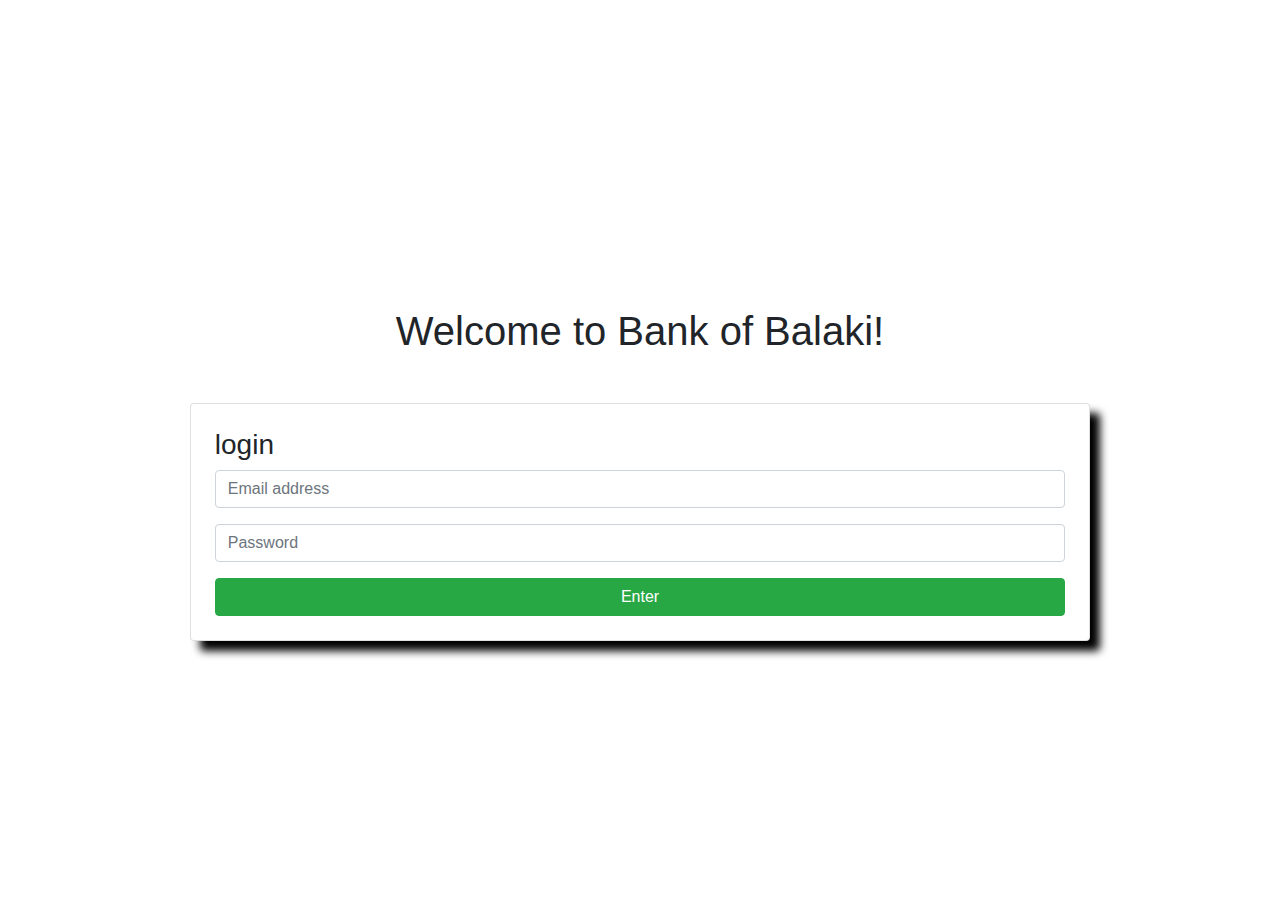
<file: index.html>
<!DOCTYPE html>
<html lang="en">
<head>
    <meta charset="UTF-8">
    <meta name="viewport" content="width=device-width, initial-scale=1.0">
    <link rel="stylesheet" href="css/bootstrap.min.css">
    <title>Bank of Balaki</title>
    <link rel="stylesheet" href="css/style.css">
</head>
<body>
    <section id="bank-home">
        <article class="bank-login">
            <div class="container">
                <div class="row">
                    <div class="bank-home col-11 m-auto d-flex justify-content-center align-items-center">
                        <div class="col-11 m-auto">
                            <h1 class="bank-title text-center my-5">Welcome to Bank of Balaki!</h1>
                            <div class="card p-4 submit-area">
                                <h3>login</h3>
                                <form action="">
                                    <div class="form-group">
                                        <input type="email" class="form-control" id="exampleInputEmail1" aria-describedby="emailHelp" placeholder="Email address">
                                    </div>
                                    <div class="form-group">
                                        <input type="password" class="form-control" id="exampleInputPassword1" placeholder="Password">
                                    </div>
                                </form>
                                <button type="submit" id="login" class="btn btn-success">Enter</button>
                            </div>
                        </div>
                    </div>
                </div>
            </div>
        </article>
    </section>

    <section id="my-bank" class="mybank pt-5">
        <div class="d-flex justify-content-center align-items-center">
        <div class="container">
            <div class="row">
                <div class="col-12 balance-info ">
                    <div class="row">
                        <div class="col-4">
                        <div class="card text-white bg- mb-5 short-info shadow-card" style="background-color:slateblue;">
                            <div class="card-body">
                                <h5 class="card-title">Deposit</h5>
                                <p class="card-text h4">$ <span id="currentDeposit">00</span></p>
                            </div>
                        </div>
                    </div>
                    <div class="col-4">
                        <div class="card text-white bg- mb-5 short-info shadow-card" style="background-color: lightsalmon;">
                            <div class="card-body">
                                <h5 class="card-title">Withdrow</h5>
                                <p class="card-text h4 ">$ <span id="currentWithdraw">00</span></p>
                            </div>
                        </div>
                    </div>
                    <div class="col-4">
                        <div class="card text-white bg- mb-5 short-info shadow-card" style="background-color: orange;">
                            <div class="card-body">
                                <h5 class="card-title">Balance</h5>
                                <p class="card-text h4">$ <span id="currentBalance">1240</span></p>
                            </div>
                        </div>
                    </div>
                    </div>
                </div>
            </div>
            <div class="row">
                <div class="col-6">
                    <div class="card p-5 shadow-card">
                        <div class="card-title font-weight-bold">Deposit</div>
                        <div class="form-group">
                            <input type="text" class="form-control" id="depositAmount" name="depositAmount" placeholder="$ amount you want deposit">
                        </div>
                        <div id="depositBtn" class="btn btn-success">Deposit</div>
                    </div>
                </div>
                <div class="col-6">
                    <div class="card p-5 shadow-card">
                        <div class="card-title font-weight-bold">Withdraw</div>
                        <div class="form-group">
                            <input type="text" class="form-control" id="withdrawAmount" name="withdrawAmount" placeholder="$ amount you want deposit">
                        </div>
                        <button id="withdrawBtn"  class="btn btn-success">Withdraw</button>
                    </div>
                </div>
            </div>
        </div>
    </div>
    </section>

    <script src="js/jquery.slim.min.js"></script>
    <script src="js/bootstrap.bundle.min.js"></script>
    <script src="js/scripts.js"></script>
</body>
</html>
</file>
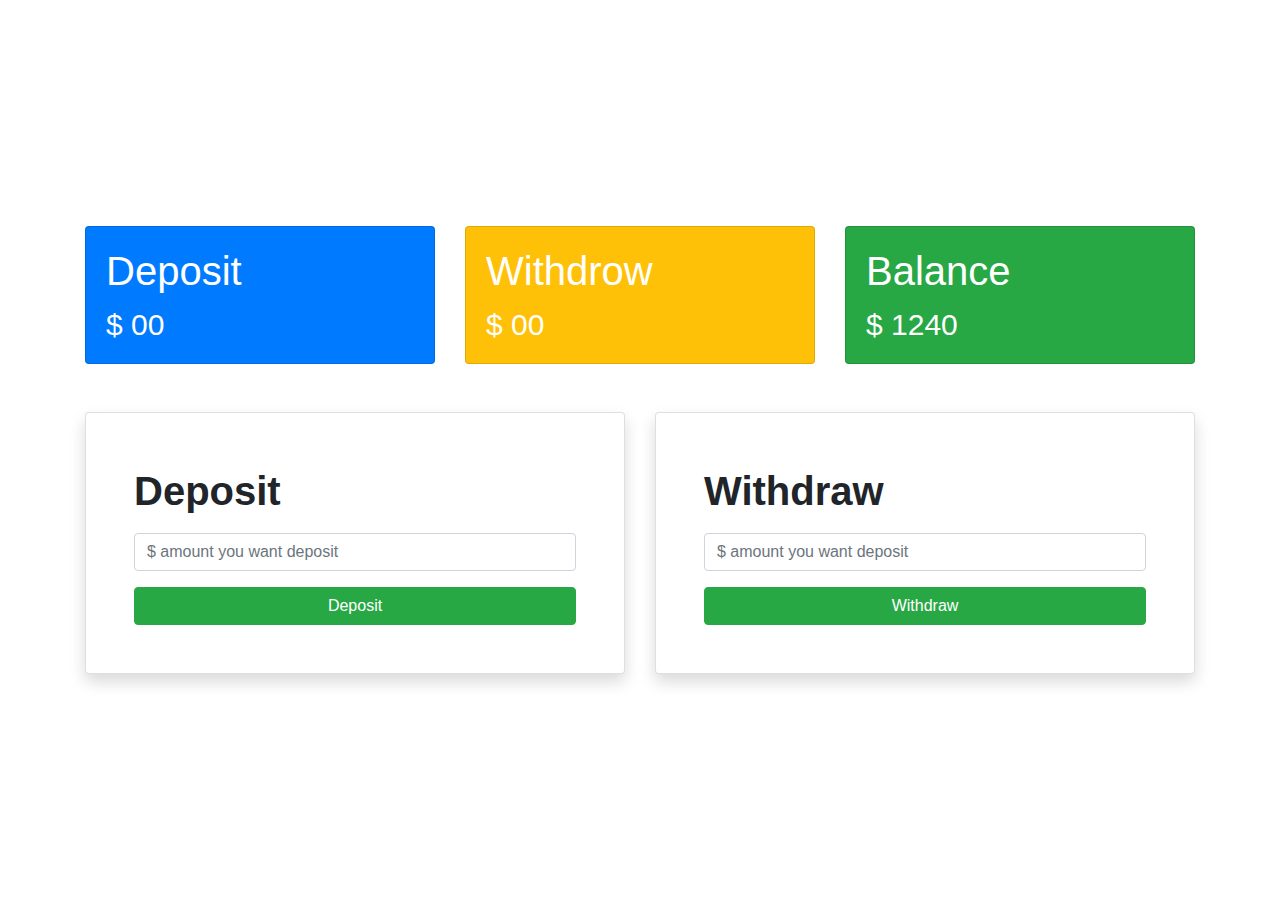
<file: mybank.html>
<!DOCTYPE html>
<html lang="en">
<head>
    <meta charset="UTF-8">
    <meta name="viewport" content="width=device-width, initial-scale=1.0">
    <link rel="stylesheet" href="css/bootstrap.min.css">
    <title>My Bank</title>
    <link rel="stylesheet" href="css/style.css">
</head>
<body>
    <section class="mybank d-flex justify-content-center align-items-center">
        <div class="container">
            <div class="row">
                <div class="col-12 balance-info ">
                    <div class="row">
                        <div class="col-4">
                        <div class="card text-white bg-primary mb-5 short-info">
                            <div class="card-body">
                                <h5 class="card-title">Deposit</h5>
                                <p class="card-text h4">$ 00</p>
                            </div>
                        </div>
                    </div>
                    <div class="col-4">
                        <div class="card text-white bg-warning mb-5 short-info">
                            <div class="card-body">
                                <h5 class="card-title">Withdrow</h5>
                                <p class="card-text h4 ">$ 00</p>
                            </div>
                        </div>
                    </div>
                    <div class="col-4">
                        <div class="card text-white bg-success mb-5 short-info">
                            <div class="card-body">
                                <h5 class="card-title">Balance</h5>
                                <p class="card-text h4">$ 1240</p>
                            </div>
                        </div>
                    </div>
                    </div>
                </div>
            </div>
            <div class="row">
                <div class="col-6">
                    <div class="card p-5 shadow">
                        <div class="card-title font-weight-bold">Deposit</div>
                        <div class="form-group">
                            <input type="text" class="form-control" id="exampleInputEmail1" aria-describedby="emailHelp" placeholder="$ amount you want deposit">
                        </div>
                        <div class="btn btn-success">Deposit</div>
                    </div>
                </div>
                <div class="col-6">
                    <div class="card p-5 shadow">
                        <div class="card-title font-weight-bold">Withdraw</div>
                        <div class="form-group">
                            <input type="text" class="form-control" id="exampleInputEmail1" aria-describedby="emailHelp" placeholder="$ amount you want deposit">
                        </div>
                        <div class="btn btn-success">Withdraw</div>
                    </div>
                </div>
            </div>
        </div>
    </section>

    <script src="/js/jquery.slim.min.js"></script>
    <script src="js/bootstrap.bundle.min.js"></script>
</body>
</html>
</file>
<file: css/style.css>
*{
    margin: 0px;
    padding: 0px;
}

.bank-home{
    min-height: 100vh;
}
.submit-area{
    box-shadow: 10px 10px 9px black;
}
.card input{
    outline: none;
}

.mybank{
    min-height: 100vh;
}
.card-title{
    font-size: 40px;
}
.card-text{
    font-size: 30px;
}
.shadow-card{
    box-shadow: 10px 10px 9px black;
}
/* #bank-home{
    display: none;
} */
#my-bank{
    display: none;
}
</file>
